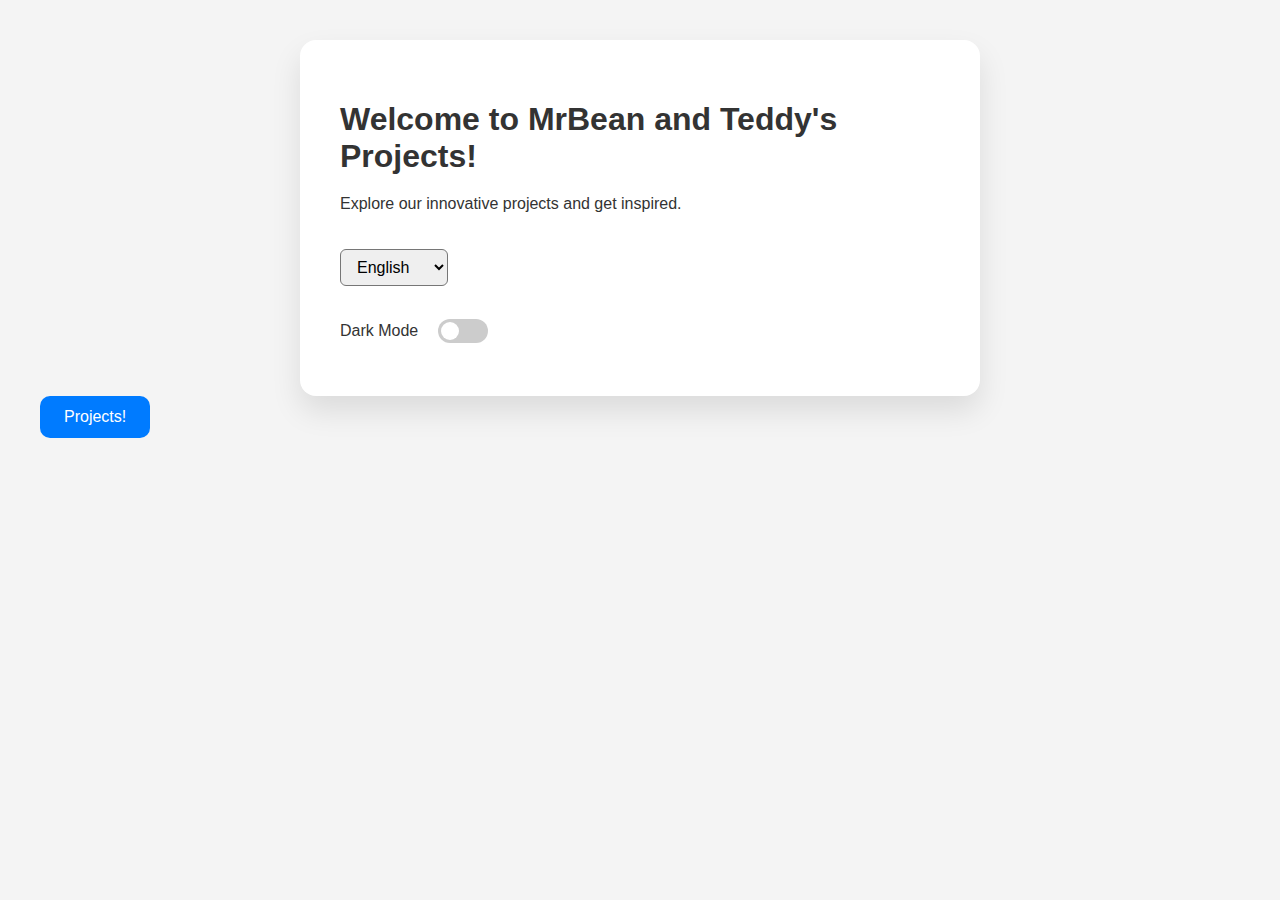
<file: index.html>
<!DOCTYPE html>
<html lang="en">
<head>
  <meta charset="UTF-8">
  <meta name="viewport" content="width=device-width, initial-scale=1.0">
  <title>MrBean And Teddy!</title>
  <link rel="stylesheet" href="style.css">

</head>
<body>
  <div class="container">

    <header>
      <h1>Welcome to MrBean and Teddy's Projects!</h1>
      <p>Explore our innovative projects and get inspired.</p>
    </header>
    
    <!-- Language Selector -->
    <select id="languageSelect" onchange="changeLanguage()">
      <option value="en">English</option>
      <option value="es">Español</option>
      <option value="fr">Français</option>
      <option value="sv">Svenska</option>
    </select>

    <!-- Dark Mode Toggle and Label -->
    <div class="dark-mode-container">
      <p style="font-size: 1rem; margin-right: 10px;">Dark Mode</p>
      <label class="switch">
        <input type="checkbox" id="darkModeToggle" onchange="toggleDarkMode()" />
        <span class="slider"></span>
      </label>
    </div>
  </div>

  <script src="script.js"></script>
  
  <button onclick="changePage()">Projects!</button>
  
</body>
</html>
</file>
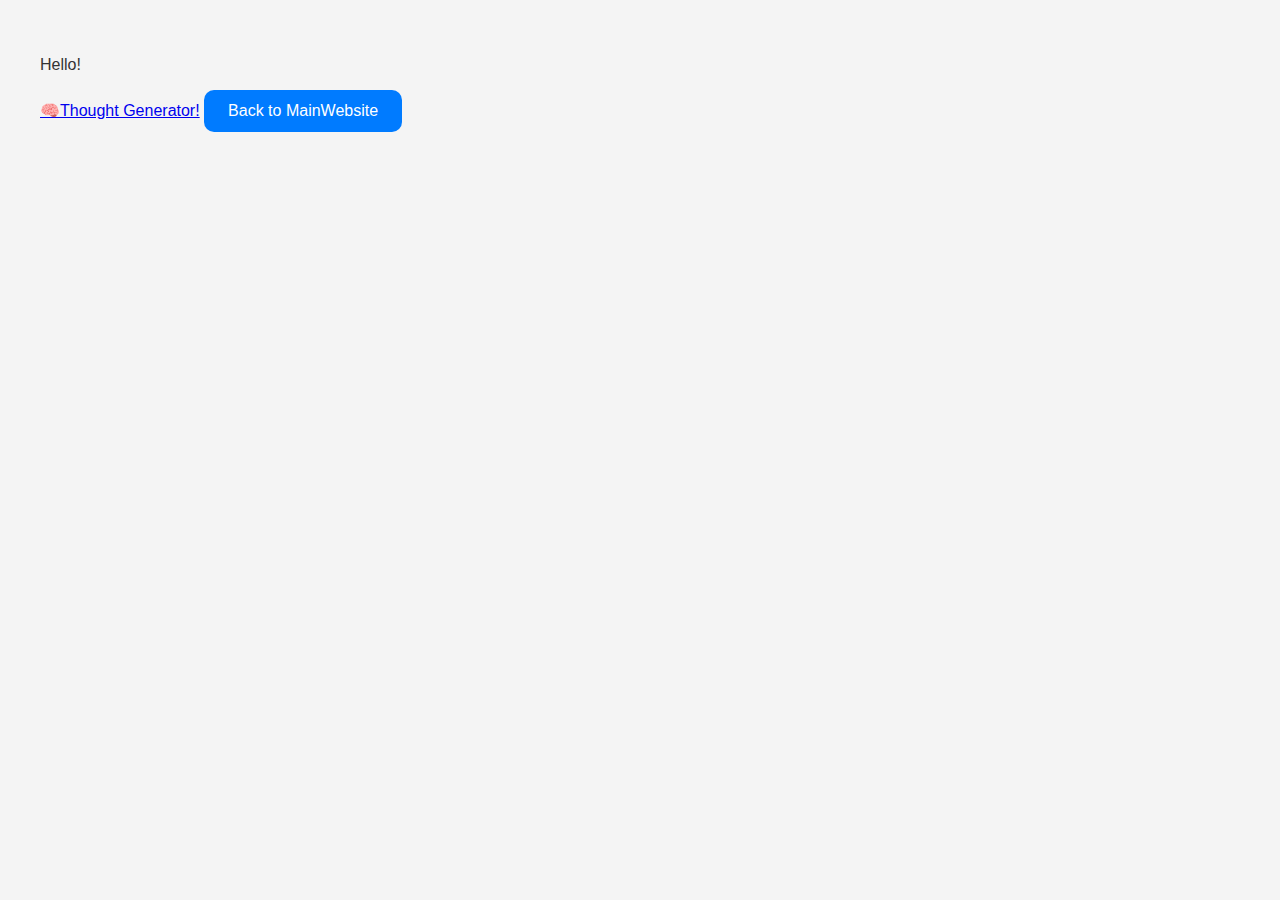
<file: projects.html>
<!DOCTYPE html>
<html lang="en">
<head>
    <meta charset="UTF-8">
    <meta name="viewport" content="width=device-width, initial-scale=1.0">
    <title>Your Submitted Thoughts</title>
    <link rel="stylesheet" href="style.css">

</head>
<body>
    <p>Hello!</p>
    <a href="https://mrbeanandteddy.github.io/thought-generator">🧠Thought Generator!</a>
    
    <button onclick="changePage()">Back to MainWebsite</button>

    <script src="projects.js"></script>
</body>
</html>
</file>
<file: style.css>
body {
  font-family: 'Segoe UI', Tahoma, Geneva, Verdana, sans-serif;
  background-color: #f4f4f4;
  color: #333;
  margin: 0;
  padding: 40px;
}

.container {
  background-color: white;
  padding: 40px;
  border-radius: 16px;
  box-shadow: 0 15px 30px rgba(0,0,0,0.1);
  max-width: 600px;
  margin: auto;
  transition: background-color 0.3s ease;
}

h1 {
  font-size: 2rem;
  margin-bottom: 20px;
}

#thought {
  font-style: italic;
  font-size: 1.2rem;
  margin: 30px 0;
  min-height: 80px;
  color: #444;
}

button {
  padding: 12px 24px;
  font-size: 1rem;
  border: none;
  border-radius: 10px;
  background-color: #007BFF;
  color: white;
  cursor: pointer;
  transition: background-color 0.3s ease;
}

button:hover {
  background-color: #0056b3;
}

select {
  margin-top: 20px;
  padding: 8px 12px;
  border-radius: 6px;
  font-size: 1rem;
}

/* Dark Mode Styles */
body.dark {
  background-color: #121212;
  color: #eee;
}

body.dark .container {
  background-color: #1e1e1e;
  box-shadow: 0 10px 20px rgba(0, 0, 0, 0.7);
}

body.dark button {
  background-color: #444;
  color: #eee;
}

body.dark button:hover {
  background-color: #666;
}


/* Flexbox for Dark Mode toggle */
.dark-mode-container {
  display: flex;
  align-items: center;
  margin-top: 20px;
}

.switch {
  position: relative;
  display: inline-block;
  width: 50px;
  height: 24px;
  margin-left: 10px;
}

.switch input {
  opacity: 0;
  width: 0;
  height: 0;
}

.slider {
  position: absolute;
  cursor: pointer;
  background-color: #ccc;
  border-radius: 34px;
  top: 0;
  left: 0;
  right: 0;
  bottom: 0;
  transition: 0.4s;
}

.slider:before {
  content: "";
  position: absolute;
  height: 18px;
  width: 18px;
  left: 3px;
  bottom: 3px;
  background-color: white;
  border-radius: 50%;
  transition: 0.4s;
}

input:checked + .slider {
  background-color: #333;
}

input:checked + .slider:before {
  transform: translateX(26px);
}

body.dark #thought {
  font-style: italic;
  font-size: 1.2rem;
  margin: 30px 0;
  min-height: 80px;
  color: white;
}
</file>
